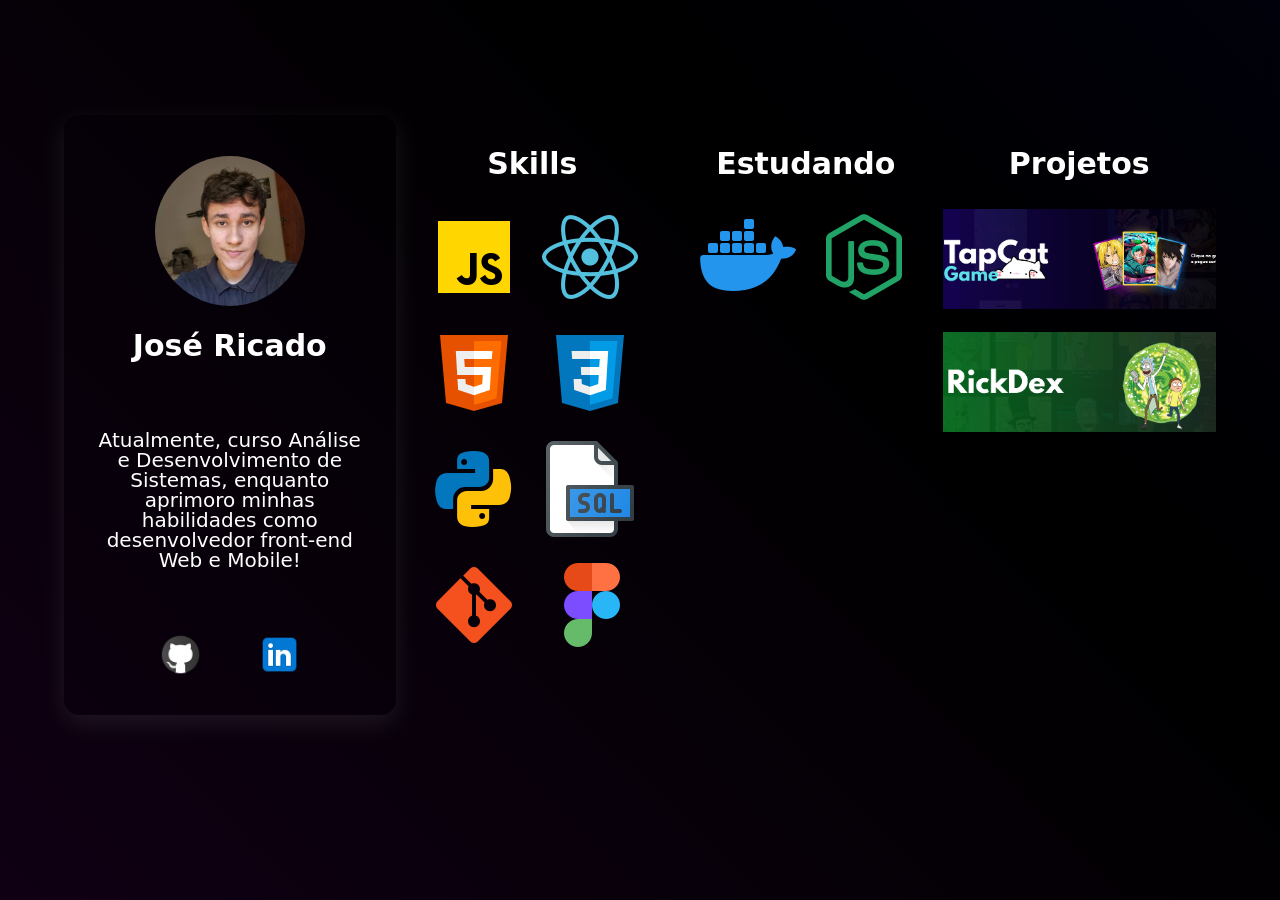
<file: index.html>
<!DOCTYPE html>
<html lang="en">

<head>
  <meta charset="UTF-8">
  <meta name="viewport" content="width=device-width, initial-scale=1.0">
  <link rel="shortcut icon" href="assets/1725229524295.jpg" type="image/x-icon">
  <link rel="stylesheet" href="styles/reset_style.css">
  <link rel="stylesheet" href="styles/style.css">
  <title>Ricardo</title>
</head>

<body>
  <main>

    <section class="about">
      <div class="about-header">
        <img src="../assets/1725229524295.jpg" alt="">
        <h2>José Ricado</h2>
      </div>


      <p>
        Atualmente, curso Análise e Desenvolvimento de Sistemas, enquanto aprimoro minhas habilidades como
        desenvolvedor front-end Web e Mobile!
      </p>

      <div class="about-contacts">
        <a href="https://github.com/rcardoo" target="_blank">
          <img src="../assets/contatos/icons8-github-96.png" alt="">
        </a>
        <a href="https://www.linkedin.com/in/josé-ricardo-teixeira-980301196/" target="_blank">
          <img src="../assets/contatos/icons8-linkedin-96.png" alt="">
        </a>
      </div>

    </section>

    <section class="skills">
      <h2>Skills</h2>
      <div class="skills-icons">
        <img src="../assets/skills/icons8-javascript-96.png" alt="">
        <img src="../assets/skills/icons8-react-96.png" alt="">
        <img src="../assets/skills/icons8-html-96.png" alt="">
        <img src="../assets/skills/icons8-css-96.png" alt="">
        <img src="../assets/skills/icons8-python-96.png" alt="">
        <!-- <img src="../assets/skills/icons8-docker-96.png" alt=""> -->
        <img src="../assets/skills/icons8-sql-96.png" alt="">
        <img src="../assets/skills/icons8-git-96.png" alt="">
        <img src="../assets/skills/icons8-figma-96.png" alt="">
      </div>
    </section>

    <section class="skills">
      <h2>Estudando</h2>
      <div class="skills-icons">
        <img src="../assets/skills/icons8-docker-96.png" alt="">
        <img src="assets/skills/icons8-nó-js-96.png" alt="">

      </div>
    </section>

    <section class="projects">
      <h2>Projetos</h2>
      <div class="projects-imgs">
        <a href="https://tapcat.vercel.app" target="_blank">
          <img src="assets/tapcat-canva.png" alt="">
        </a>
        <a href="https://rcardoo.github.io/rickdex/" target="_blank">
          <img src="../assets/rickdex.png" alt="">
        </a>
      </div>
    </section>

  </main>

</body>

</html>
</file>
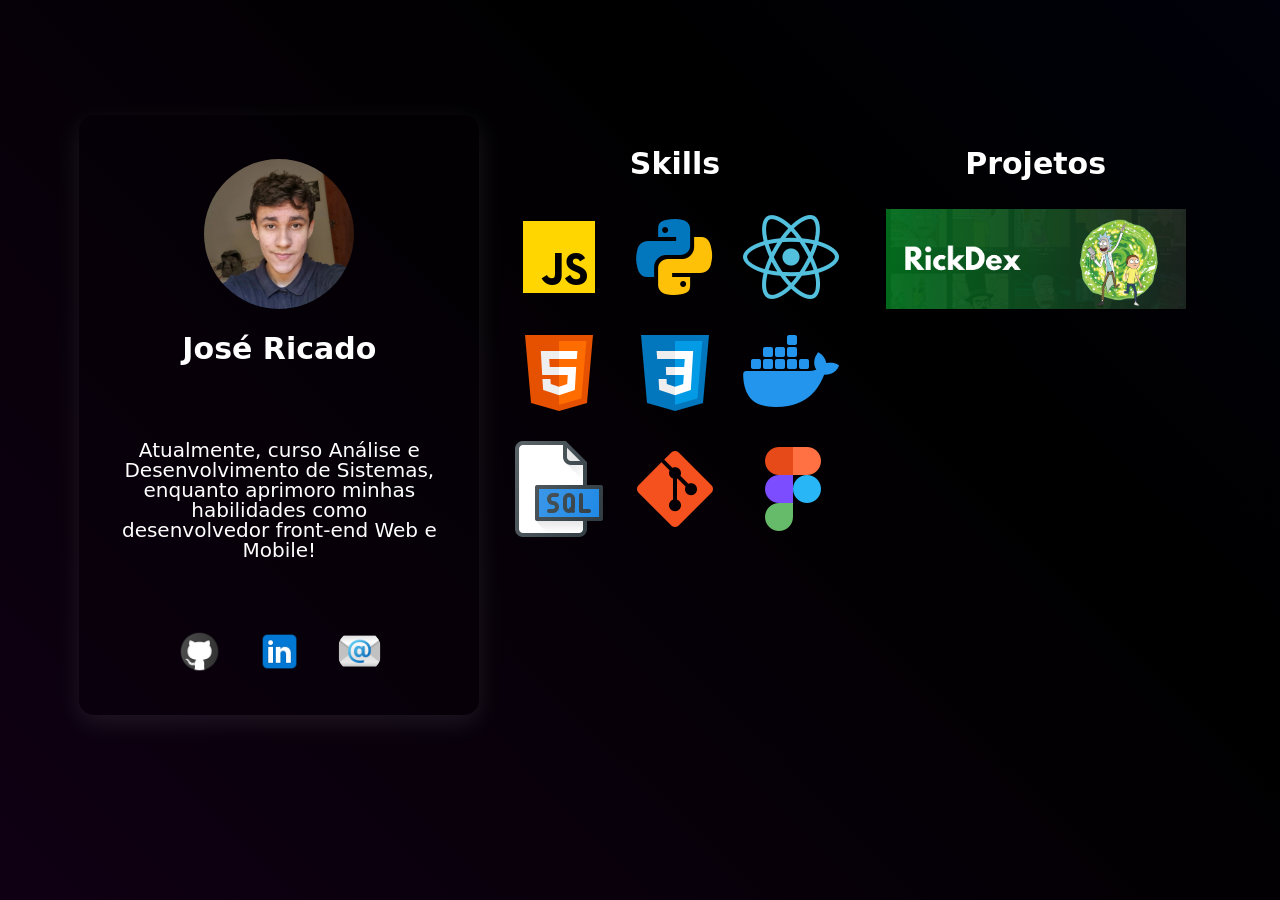
<file: src/index.html>
<!DOCTYPE html>
<html lang="en">

<head>
  <meta charset="UTF-8">
  <meta name="viewport" content="width=device-width, initial-scale=1.0">
  <link rel="stylesheet" href="reset_style.css">
  <link rel="stylesheet" href="style.css">
  <title>Document</title>
</head>

<body>
  <main>

    <section class="about">
      <div class="about-header">
        <img src="../assets/1725229524295.jpg" alt="">
        <h2>José Ricado</h2>
      </div>


      <p>
        Atualmente, curso Análise e Desenvolvimento de Sistemas, enquanto aprimoro minhas habilidades como
        desenvolvedor front-end Web e Mobile!
      </p>

      <div class="about-contacts">
        <a href="" target="_blank">
          <img src="../assets/contatos/icons8-github-96.png" alt="">
        </a>
        <a href="" target="_blank">
          <img src="../assets/contatos/icons8-linkedin-96.png" alt="">
        </a>
        <a href="" target="_blank">
          <img src="../assets/contatos/icons8-email-96.png" alt="">
        </a>
      </div>

    </section>

    <section class="skills">
      <h2>Skills</h2>
      <div class="skills-icons">
        <img src="../assets/skills/icons8-javascript-96.png" alt="">
        <img src="../assets/skills/icons8-python-96.png" alt="">
        <img src="../assets/skills/icons8-react-96.png" alt="">
        <img src="../assets/skills/icons8-html-96.png" alt="">
        <img src="../assets/skills/icons8-css-96.png" alt="">
        <img src="../assets/skills/icons8-docker-96.png" alt="">
        <img src="../assets/skills/icons8-sql-96.png" alt="">
        <img src="../assets/skills/icons8-git-96.png" alt="">
        <img src="../assets/skills/icons8-figma-96.png" alt="">
      </div>
    </section>

    <section class="projects">
      <h2>Projetos</h2>
      <div class="projects-imgs">
        <a href="" target="_blank">
          <img src="../assets/rickdex.png" alt="">
        </a>
      </div>
    </section>

  </main>

</body>

</html>
</file>
<file: styles/style.css>
:root {
  background-color: #000000;

  font-family: system-ui, -apple-system, BlinkMacSystemFont, 'Segoe UI', Roboto, Oxygen, Ubuntu, Cantarell, 'Open Sans', 'Helvetica Neue', sans-serif;
}

body {
  height: 100vh;
  margin: auto;

  background: linear-gradient(45deg, #22002b, #000000, #00032e);
  background-size: 300% 300%;
  animation: colors 15s ease infinite;

  display: flex;

}

@keyframes colors {
  0% {
    background-position: 0% 50%;
  }

  50% {
    background-position: 100% 50%;
  }

  100% {
    background-position: 0% 50%;
  }
}

main {
  /* background-color: red; */
  width: 90%;
  display: flex;
  align-items: flex-start;
  justify-content: space-around;

  padding-top: 5%;
  margin: auto;
}

.about {
  background-color: #0000002a;

  box-shadow: rgba(255, 255, 255, 0.089) 0px 8px 24px;


  width: 400px;
  height: 600px;

  display: flex;
  flex-direction: column;
  align-items: center;
  justify-content: space-around;

  border-radius: 15px;
}

.about-header {
  width: 100%;
  height: 230px;

  display: flex;
  flex-direction: column;
  align-items: center;
  justify-content: space-around;
}

.about img {
  width: 150px;
  border-radius: 100px;
}

.about h2 {
  font-size: 30px;
  font-weight: bold;

  color: #ffff;
}

.about p {
  font-size: 20px;
  text-align: center;

  width: 80%;

  color: #ffff;
}

.about-contacts {
  /* background-color: #0e0e0e; */
  width: 60%;
  height: 60px;

  display: flex;
  align-items: center;
  justify-content: space-around;

  border-radius: 10px;
}

.about-contacts a img {
  width: 45px;
}

.about-contacts a img:hover {
  background-color: rgb(63, 63, 63);
}

.skills {
  /* background-color: red; */
  height: 700px;
  width: 330px;

  padding-top: 3%;

  display: flex;
  flex-direction: column;
  align-items: center;
}

.skills h2 {
  font-size: 30px;
  font-weight: bold;
  color: #ffff;

  padding-bottom: 30px;
}

.skills-icons {
  display: flex;
  width: 100%;
  flex-wrap: wrap;

  align-items: center;
  justify-content: center;

  /* background-color: green; */

  gap: 20px;
}

.skills-icons img {
  /* background-color: #222222; */
  border-radius: 5px;
}

.projects {
  /* background-color: red; */
  height: 700px;
  width: 330px;

  padding-top: 3%;

  display: flex;
  flex-direction: column;

  align-items: center;

  overflow: auto;
}

.projects h2 {
  font-size: 30px;
  font-weight: bold;
  color: #ffff;

  padding-bottom: 30px;
}

.projects-imgs {
  height: 90%;
  display: flex;
  flex-direction: column;
  align-items: center;
  gap: 20px;
  justify-content: flex-start;
}

.projects img {
  width: 300px;
}

.projects img:hover {
  transition: 0.2s;
  border-bottom: 2px solid #ffffffb0;
  padding-bottom: 5px;
}

@media (max-width: 877px) {
  body {
    height: 100%;
    margin: auto;
  }

  main {
    display: flex;
    flex-direction: column;
    align-items: center;
    justify-content: space-around;
  }

  .about {
    width: auto;
    height: 500px;

    margin-top: 5%;
    margin-bottom: 15%;

  }

  .skills {
    width: auto;
    height: 300px;
  }

  .skills-icons img {
    width: 50px;
  }

  .projects {
    height: 500px;
  }

}
</file>
<file: src/style.css>
:root {
  background-color: #000000;

  font-family: system-ui, -apple-system, BlinkMacSystemFont, 'Segoe UI', Roboto, Oxygen, Ubuntu, Cantarell, 'Open Sans', 'Helvetica Neue', sans-serif;
}

body {
  height: 100vh;
  margin: auto;

  background: linear-gradient(45deg, #22002b, #000000, #00032e);
  background-size: 300% 300%;
  animation: colors 15s ease infinite;

  display: flex;

}

@keyframes colors {
  0% {
    background-position: 0% 50%;
  }

  50% {
    background-position: 100% 50%;
  }

  100% {
    background-position: 0% 50%;
  }
}

main {
  /* background-color: red; */
  width: 90%;
  display: flex;
  align-items: flex-start;
  justify-content: space-around;

  padding-top: 5%;
  margin: auto;
}

.about {
  background-color: #0000002a;

  box-shadow: rgba(255, 255, 255, 0.089) 0px 8px 24px;


  width: 400px;
  height: 600px;

  display: flex;
  flex-direction: column;
  align-items: center;
  justify-content: space-around;

  border-radius: 15px;
}

.about-header {
  width: 100%;
  height: 230px;

  display: flex;
  flex-direction: column;
  align-items: center;
  justify-content: space-around;
}

.about img {
  width: 150px;
  border-radius: 100px;
}

.about h2 {
  font-size: 30px;
  font-weight: bold;

  color: #ffff;
}

.about p {
  font-size: 20px;
  text-align: center;

  width: 80%;

  color: #ffff;
}

.about-contacts {
  /* background-color: #0e0e0e; */
  width: 60%;
  height: 60px;

  display: flex;
  align-items: center;
  justify-content: space-around;

  border-radius: 10px;
}

.about-contacts a img {
  width: 45px;
}

.about-contacts a img:hover {
  background-color: rgb(63, 63, 63);
}

.skills {
  /* background-color: red; */
  height: 700px;
  width: 330px;

  padding-top: 3%;

  display: flex;
  flex-direction: column;
  align-items: center;
}

.skills h2 {
  font-size: 30px;
  font-weight: bold;
  color: #ffff;

  padding-bottom: 30px;
}

.skills-icons {
  display: flex;
  width: 100%;
  flex-wrap: wrap;

  align-items: center;
  justify-content: center;

  /* background-color: green; */

  gap: 20px;
}

.skills-icons img {
  /* background-color: #222222; */
  border-radius: 5px;
}

.projects {
  /* background-color: red; */
  height: 700px;
  width: 330px;

  padding-top: 3%;

  display: flex;
  flex-direction: column;

  align-items: center;

  overflow: auto;
}

.projects h2 {
  font-size: 30px;
  font-weight: bold;
  color: #ffff;

  padding-bottom: 30px;
}

.projects-imgs {
  height: 90%;
  display: flex;
  flex-direction: column;
  align-items: center;
  gap: 20px;
  justify-content: flex-start;
}

.projects img {
  width: 300px;
}

.projects img:hover {
  transition: 0.2s;
  border-bottom: 2px solid #ffffffb0;
  padding-bottom: 5px;
}

@media (max-width: 877px) {
  body {
    height: 100%;
    margin: auto;
  }

  main {
    display: flex;
    flex-direction: column;
    align-items: center;
    justify-content: space-around;
  }

  .about {
    width: 350px;
    height: 500px;

    margin-top: 5%;
    margin-bottom: 15%;
  }

  .skills {
    height: 500px;
  }

  .projects {
    height: 500px;
  }

}
</file>
